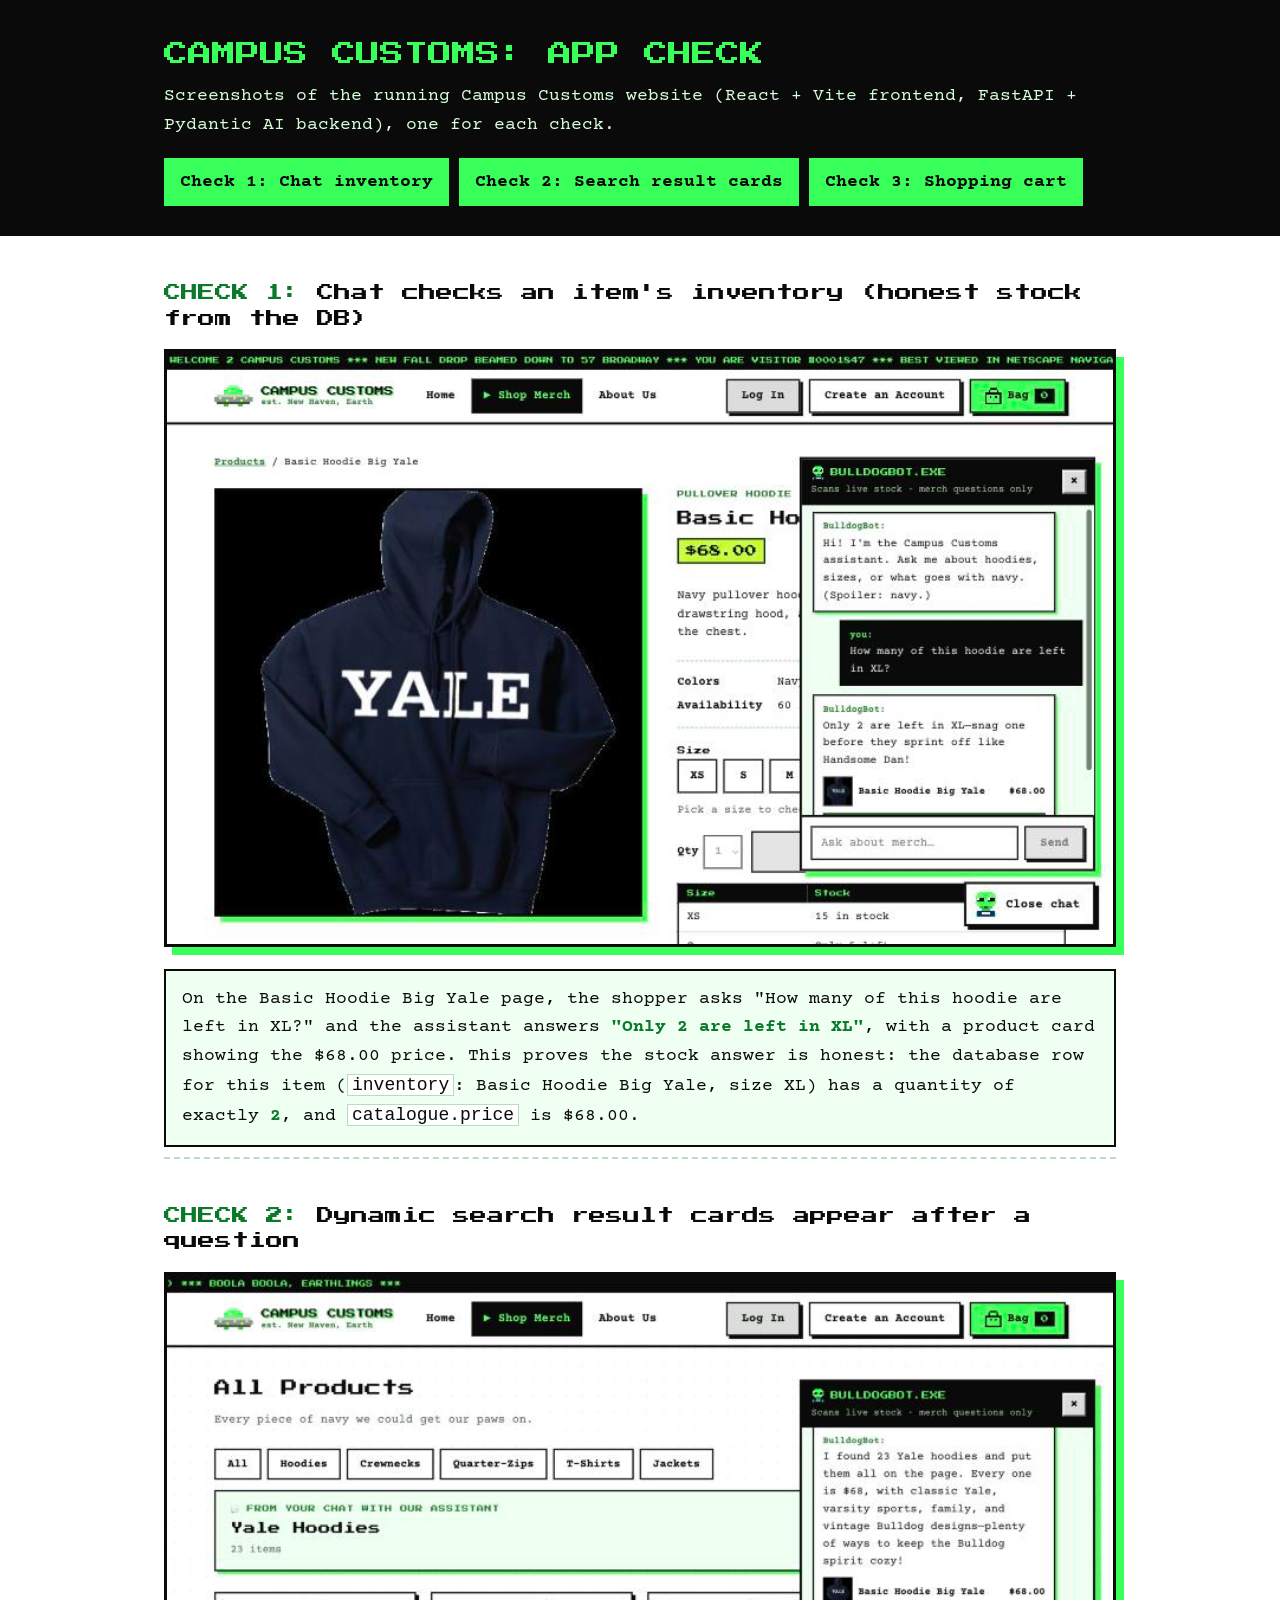
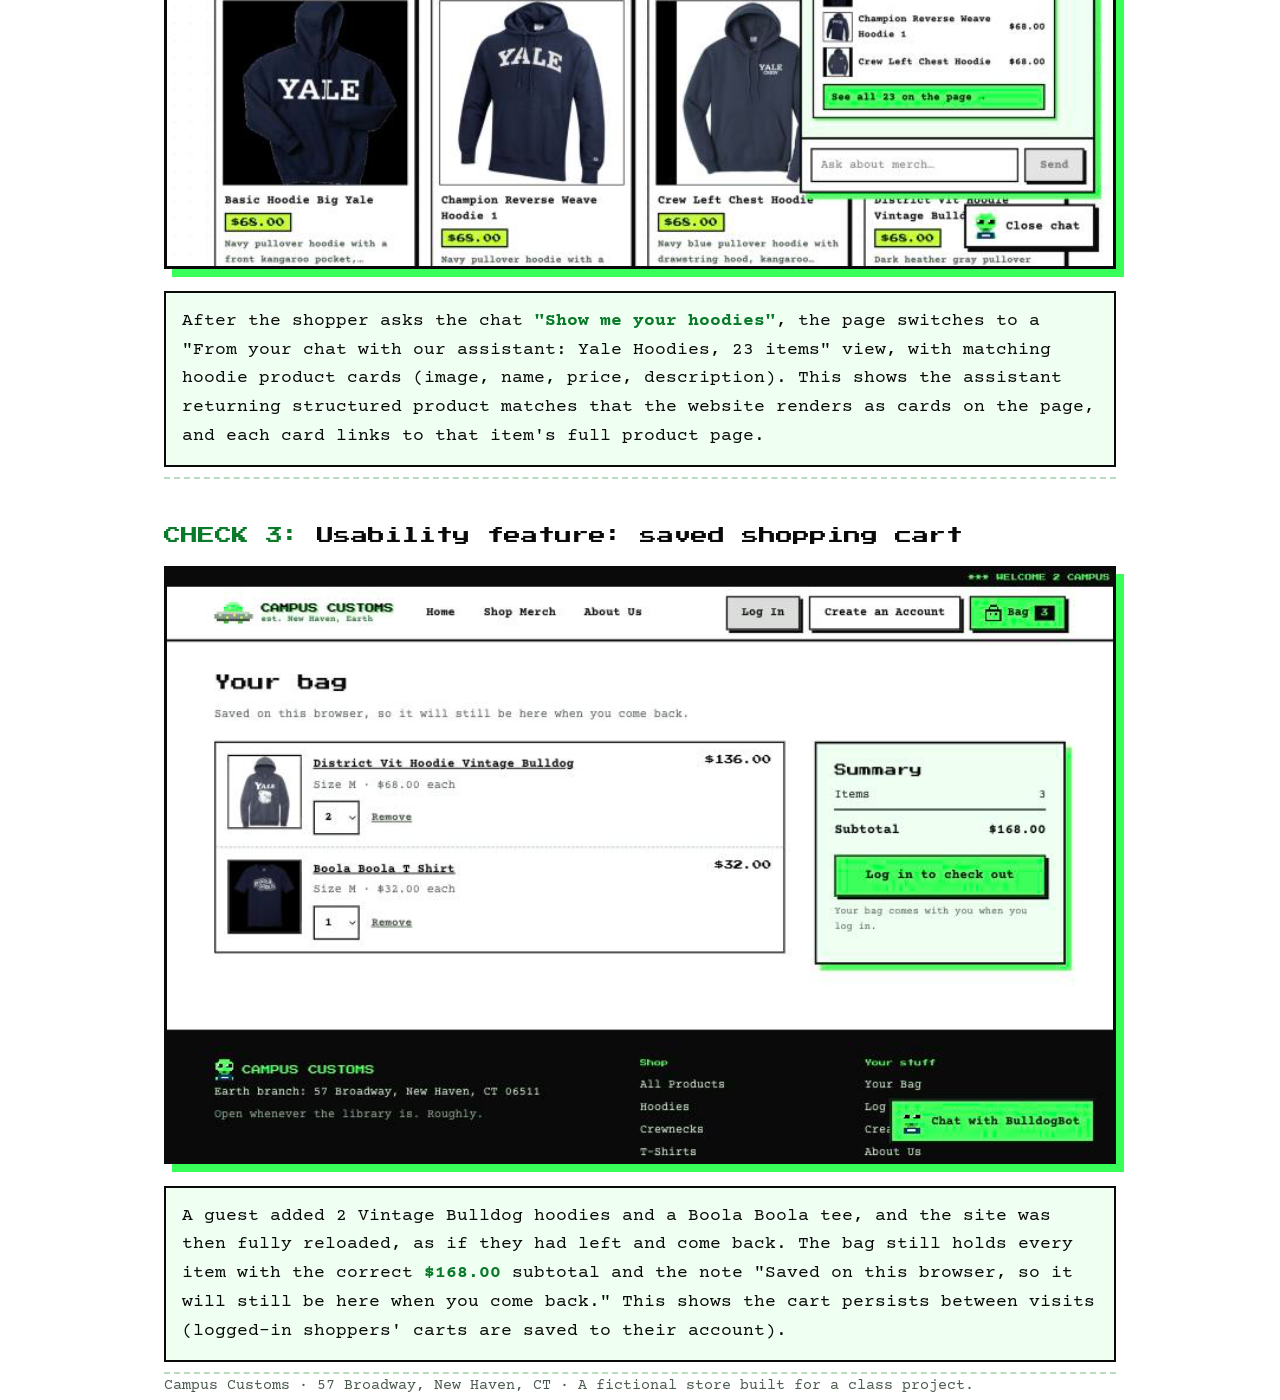
<file: hw4/output/app_check.html>
<!doctype html>
<html lang="en">
<head>
<meta charset="utf-8" />
<meta name="viewport" content="width=device-width, initial-scale=1" />
<title>Campus Customs: App Check</title>
<link rel="preconnect" href="https://fonts.googleapis.com" />
<link href="https://fonts.googleapis.com/css2?family=Courier+Prime:wght@400;700&family=Press+Start+2P&display=swap" rel="stylesheet" />
<style>
  :root { --ink: #0a0a0a; --green: #39ff5a; --green-ink: #0a7a2a; --lime: #c8ff3a; --mint: #effff2; }
  * { box-sizing: border-box; }
  body { margin: 0; color: var(--ink); font: 18px/1.6 "Courier Prime", "Courier New", monospace; background: #fff; }
  .wrap { max-width: 1000px; margin: 0 auto; padding: 0 24px; }
  header { background: var(--ink); color: #d7ffd9; padding: 36px 0 30px; }
  header h1 { font: 24px/1.5 "Press Start 2P", monospace; color: var(--green); margin: 0 0 10px; }
  header p { margin: 0; }
  nav { margin-top: 18px; display: flex; flex-wrap: wrap; gap: 10px; }
  nav a { color: var(--ink); background: var(--green); text-decoration: none; font-weight: 700; padding: 8px 14px; border: 2px solid var(--green); }
  html { scroll-behavior: smooth; }
  section { scroll-margin-top: 16px; padding: 44px 0 10px; border-bottom: 2px dashed #b9dcbf; }
  h2 { font: 17px/1.5 "Press Start 2P", monospace; margin: 0 0 18px; }
  h2 span { color: var(--green-ink); }
  figure { margin: 0; }
  img { display: block; width: 100%; height: auto; border: 3px solid var(--ink); box-shadow: 8px 8px 0 var(--green); }
  figcaption { margin: 22px 0 0; padding: 14px 16px; background: var(--mint); border: 2px solid var(--ink); }
  figcaption b { color: var(--green-ink); }
  code { background: #fff; border: 1px solid #b9dcbf; padding: 0 4px; }
  footer { padding: 30px 0 40px; font-size: 15px; color: #4a5a4d; }
</style>
</head>
<body>
  <header>
    <div class="wrap">
      <h1>CAMPUS CUSTOMS: APP CHECK</h1>
      <p>Screenshots of the running Campus Customs website (React + Vite frontend, FastAPI + Pydantic AI backend), one for each check.</p>
      <nav aria-label="Checks">
        <a href="#inventory">Check 1: Chat inventory</a>
        <a href="#search">Check 2: Search result cards</a>
        <a href="#cart">Check 3: Shopping cart</a>
      </nav>
    </div>
  </header>

  <main class="wrap">
    <section id="inventory">
      <h2><span>CHECK 1:</span> Chat checks an item's inventory (honest stock from the DB)</h2>
      <figure>
        <img src="app_check_images/inventory.png" alt="Basic Hoodie Big Yale product page with the BulldogBot chat answering that only 2 are left in XL" />
        <figcaption>On the Basic Hoodie Big Yale page, the shopper asks "How many of this hoodie are left in XL?" and the assistant answers <b>"Only 2 are left in XL"</b>, with a product card showing the $68.00 price. This proves the stock answer is honest: the database row for this item (<code>inventory</code>: Basic Hoodie Big Yale, size XL) has a quantity of exactly <b>2</b>, and <code>catalogue.price</code> is $68.00.</figcaption>
      </figure>
    </section>

    <section id="search">
      <h2><span>CHECK 2:</span> Dynamic search result cards appear after a question</h2>
      <figure>
        <img src="app_check_images/search_results.png" alt="Products page showing Yale Hoodies results from the chat as product cards, with the chat panel open" />
        <figcaption>After the shopper asks the chat <b>"Show me your hoodies"</b>, the page switches to a "From your chat with our assistant: Yale Hoodies, 23 items" view, with matching hoodie product cards (image, name, price, description). This shows the assistant returning structured product matches that the website renders as cards on the page, and each card links to that item's full product page.</figcaption>
      </figure>
    </section>

    <section id="cart">
      <h2><span>CHECK 3:</span> Usability feature: saved shopping cart</h2>
      <figure>
        <img src="app_check_images/cart.png" alt="Your bag page listing 2 Vintage Bulldog hoodies and 1 Boola Boola tee with a $168.00 subtotal after the site was reloaded" />
        <figcaption>A guest added 2 Vintage Bulldog hoodies and a Boola Boola tee, and the site was then fully reloaded, as if they had left and come back. The bag still holds every item with the correct <b>$168.00</b> subtotal and the note "Saved on this browser, so it will still be here when you come back." This shows the cart persists between visits (logged-in shoppers' carts are saved to their account).</figcaption>
      </figure>
    </section>
  </main>

  <script>
    // Section buttons: scroll smoothly, and still work in viewers that block #anchor navigation.
    document.querySelectorAll('nav a[href^="#"]').forEach(function (a) {
      a.addEventListener('click', function (e) {
        var target = document.querySelector(a.getAttribute('href'));
        if (target) { e.preventDefault(); target.scrollIntoView({ behavior: 'smooth', block: 'start' }); }
      });
    });
  </script>

  <footer class="wrap">Campus Customs · 57 Broadway, New Haven, CT · A fictional store built for a class project.</footer>
</body>
</html>
</file>
